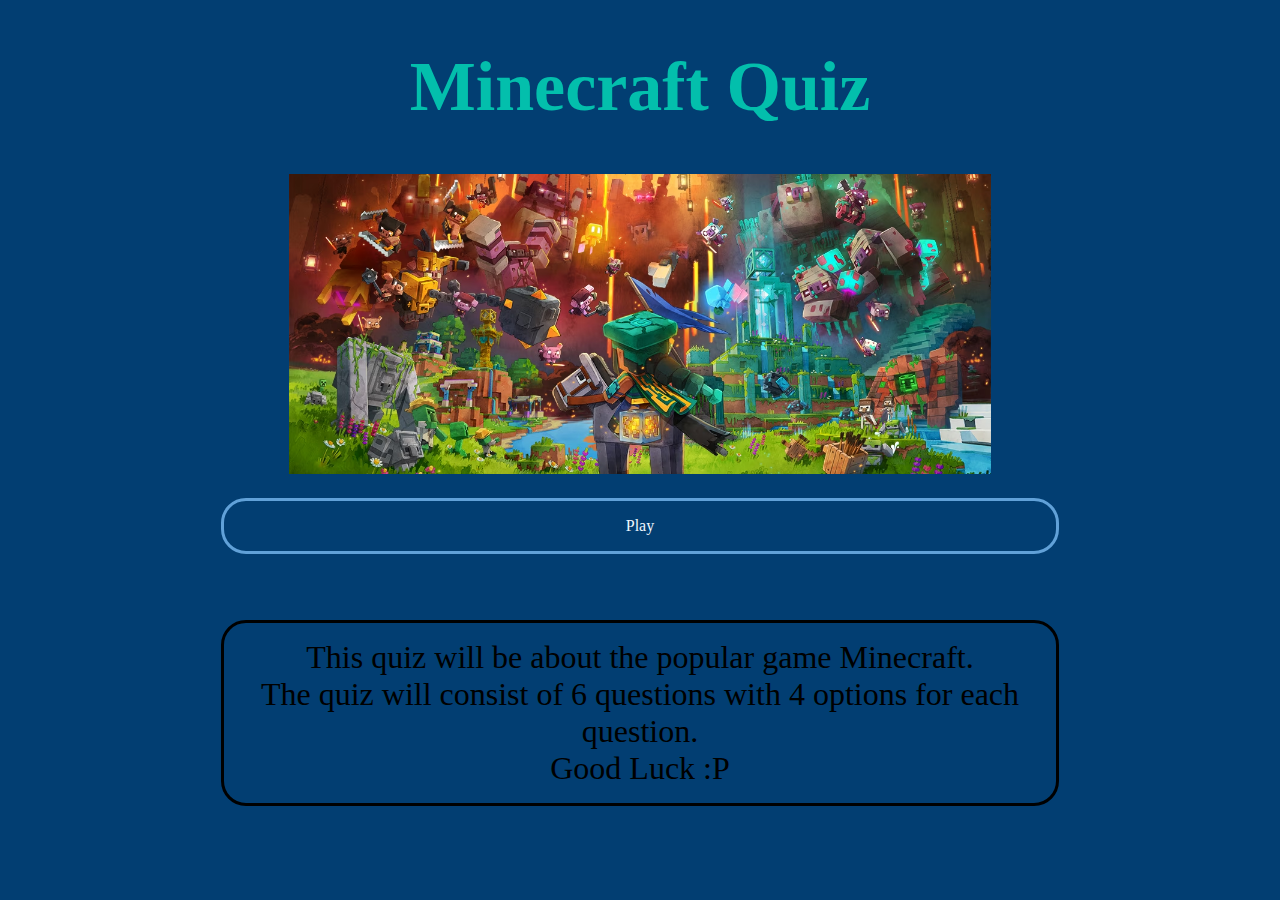
<file: index.html>
<!DOCTYPE html>
<html lang="en">
<head>
    <meta charset="UTF-8">
    <meta name="viewport" content="width=device-width, initial-scale=1.0">
    <link rel="stylesheet" href="style.css">
    <script type="module" src="start.js"></script>
    <title>Minecraft quiz</title>
</head>
<body>

     <div class="titleForFrontPage">
         <h1>Minecraft Quiz</h1>
     </div>

    <img class="bildet" src="Bilder/TheArrival_1170x500.avif" alt="">


<a class="textAnswer" href="spm1.html">Play</a>
<br>

<p class="textInfo">This quiz will be about the popular game Minecraft.
<br> The quiz will consist of 6 questions with 4 options for each question.
<br>
Good Luck :P
</p>





















</body>
</html>
</file>
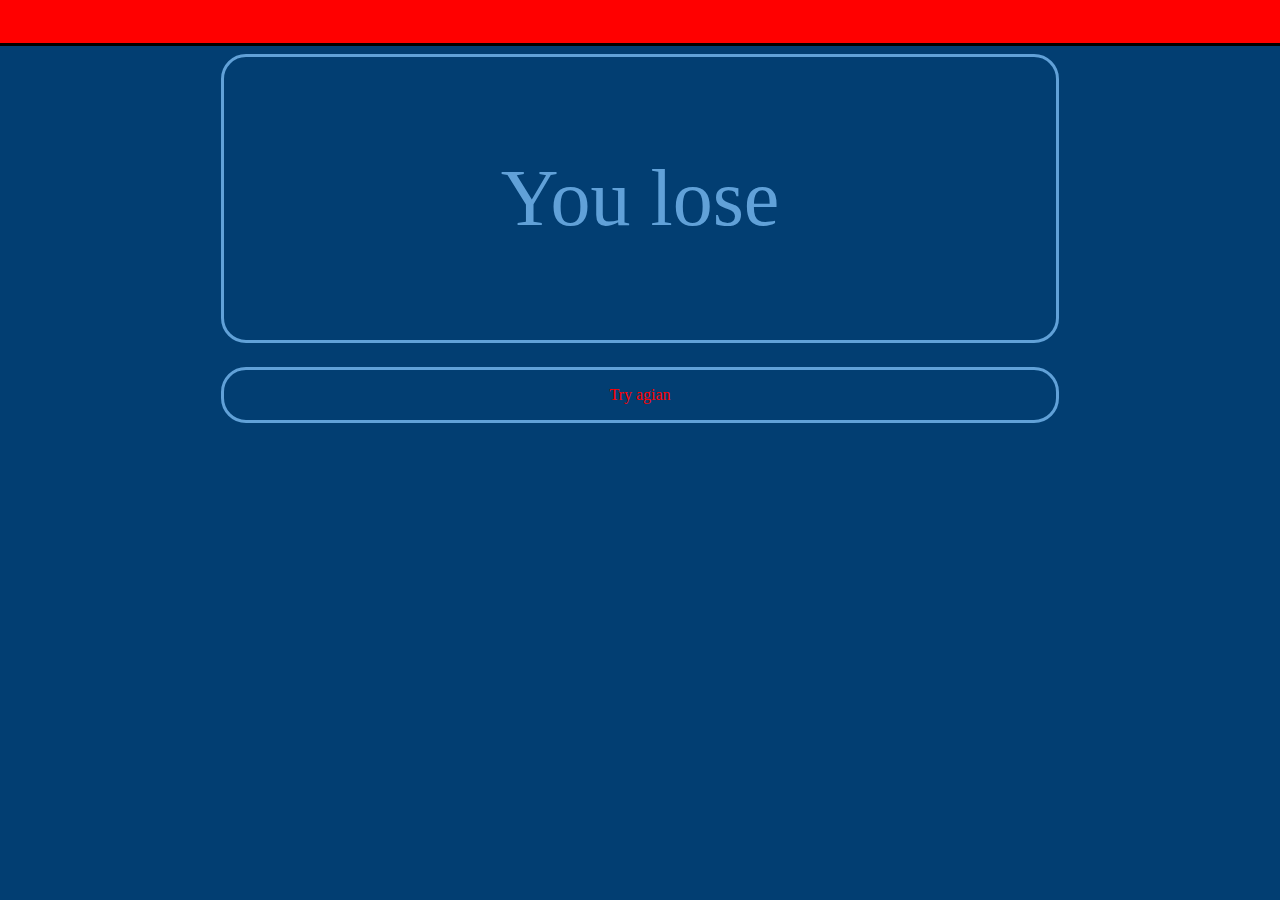
<file: lose.html>
<!DOCTYPE html>
<html lang="en">
<head>
    <meta charset="UTF-8">
    <meta name="viewport" content="width=device-width, initial-scale=1.0">
    <link rel="stylesheet" href="style.css">
    <title>win</title> 
</head>
<body>

    <div class="loserBorder"></div>

    <div class="winBorderText">
        <p>You lose</p>
    </div>

    <div class="textAnswer">
        <a class="tryAgian" href="index.html">Try agian</a>
    </div>

</body>
</html>
</file>
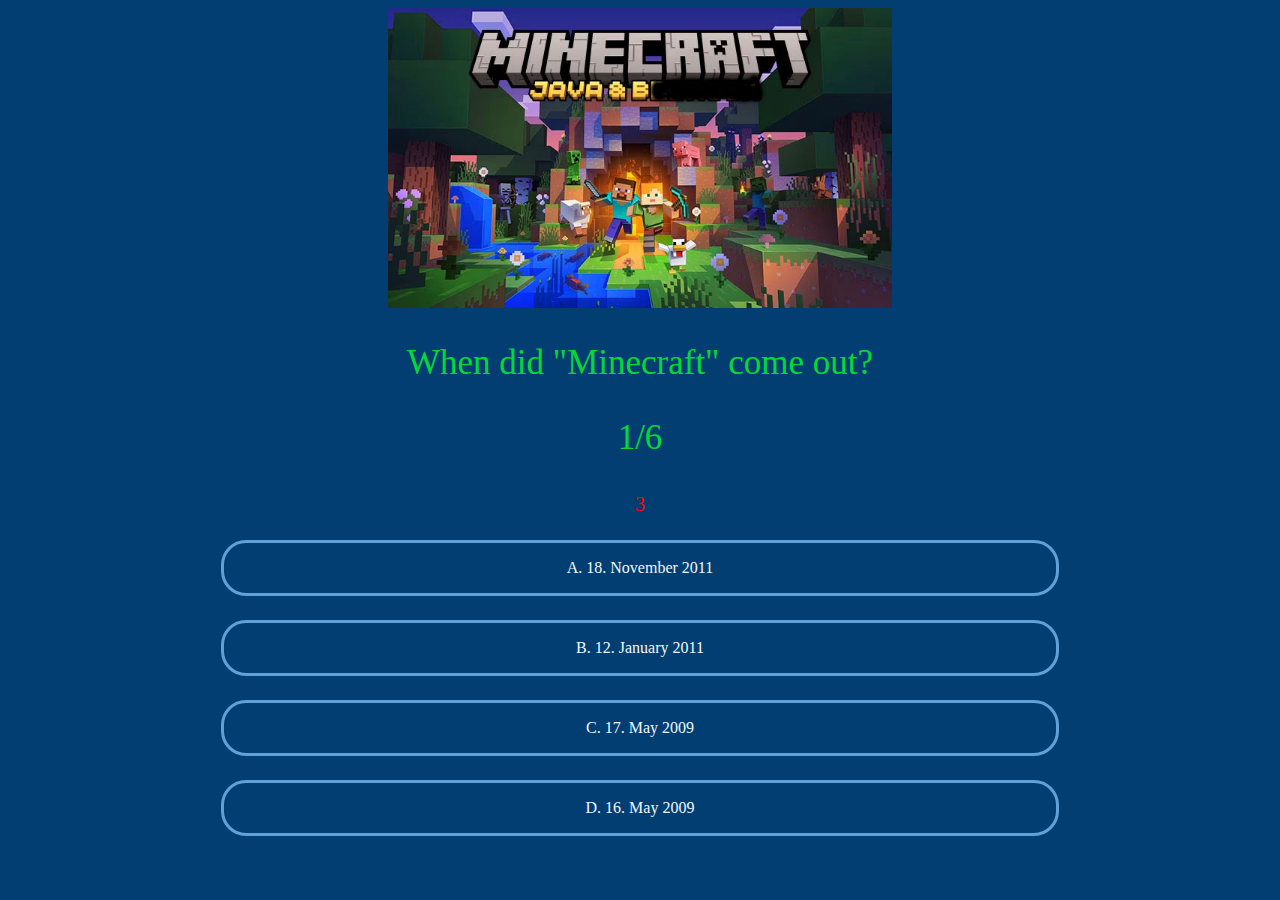
<file: spm1.html>
<!DOCTYPE html>
<html lang="en">
<head>
    <meta charset="UTF-8">
    <meta name="viewport" content="width=device-width, initial-scale=1.0">
    <link rel="stylesheet" href="style.css">
    <script type="module" src="life-counter.js"></script>
    <title>Minecraft quiz</title>
</head>
<body>

    <img class="bildet" src="Bilder/Minecraft starter bildet.jpg" alt="">

         <div class="question">
             <p>When did "Minecraft" come out?</p>
             <p>1/6</p>
         </div>

        <p class="question2" id="life">life left = </p>

         <a class="textAnswer" id="lose" data-spm="1">A. 18. November 2011</a>
         <a class="textAnswer" id="lose2" data-spm="1">B. 12. January 2011</a>
         <a class="textAnswer" id="lose4" data-spm="2">C. 17. May 2009</a>
         <a class="textAnswer" id="lose3" data-spm="1">D. 16. May 2009</a>

      

</body>
</html>
</file>
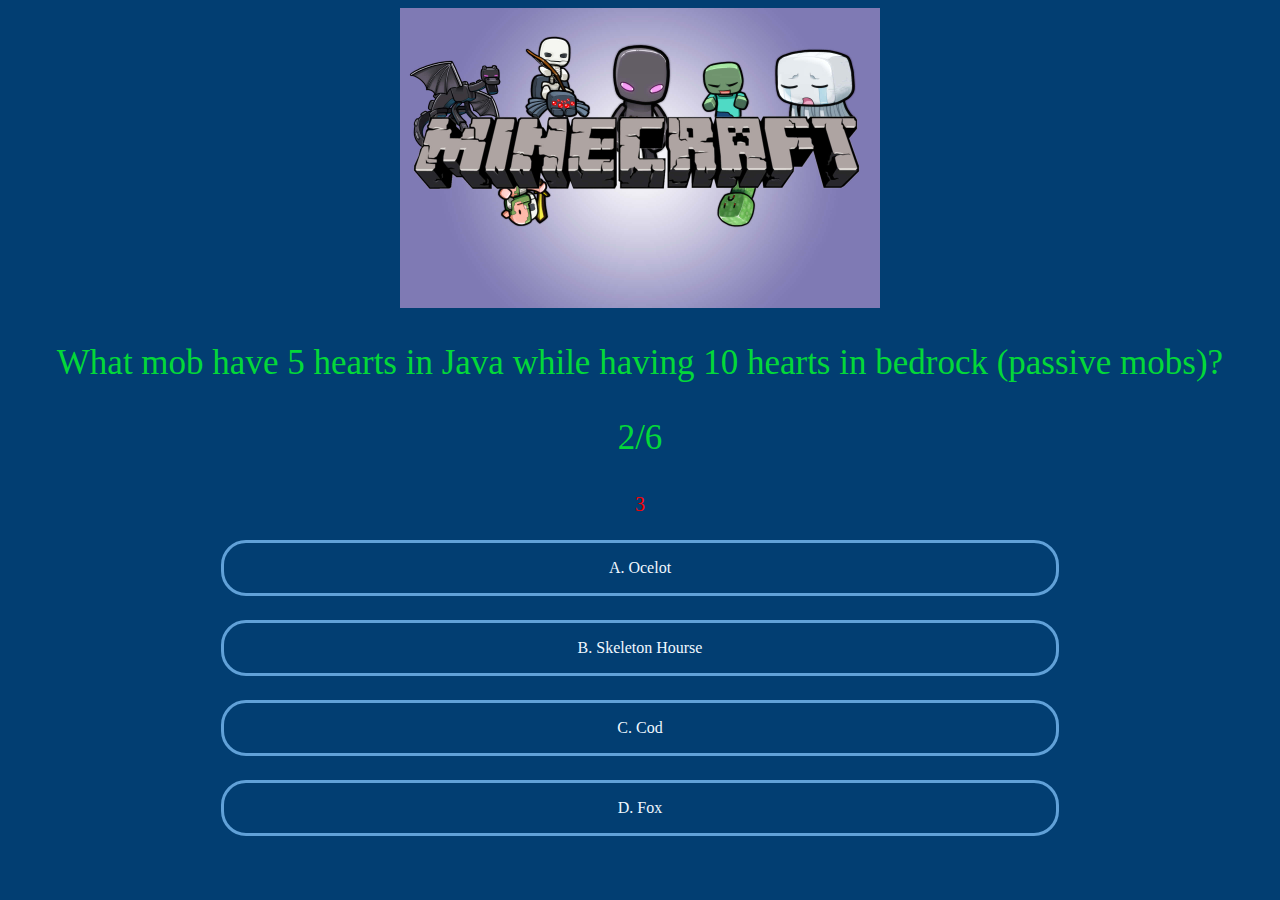
<file: spm2.html>
<!DOCTYPE html>
<html lang="en">
<head>
    <meta charset="UTF-8">
    <meta name="viewport" content="width=device-width, initial-scale=1.0">
    <link rel="stylesheet" href="style.css">
    <script type="module" src="life-counter.js"></script>
    <title>Document</title>
</head>
<body>

    <img class="bildet" src="Bilder/Side 2 bildet.jpg" alt="">
    
         <div class="question">
             <p>What mob have 5 hearts in Java while having 10 hearts in bedrock (passive mobs)?</p>
             <p>2/6</p>
         </div>

        <p class="question2" id="life"></p>

         <a class="textAnswer" id="lose" data-spm="2">A. Ocelot</a>
         <a class="textAnswer" id="lose2" data-spm="2">B. Skeleton Hourse</a>
         <a class="textAnswer" id="lose3" data-spm="2">C. Cod</a>
         <a class="textAnswer" id="lose4" data-spm="3">D. Fox</a>   
    
</body>
</html>
</file>
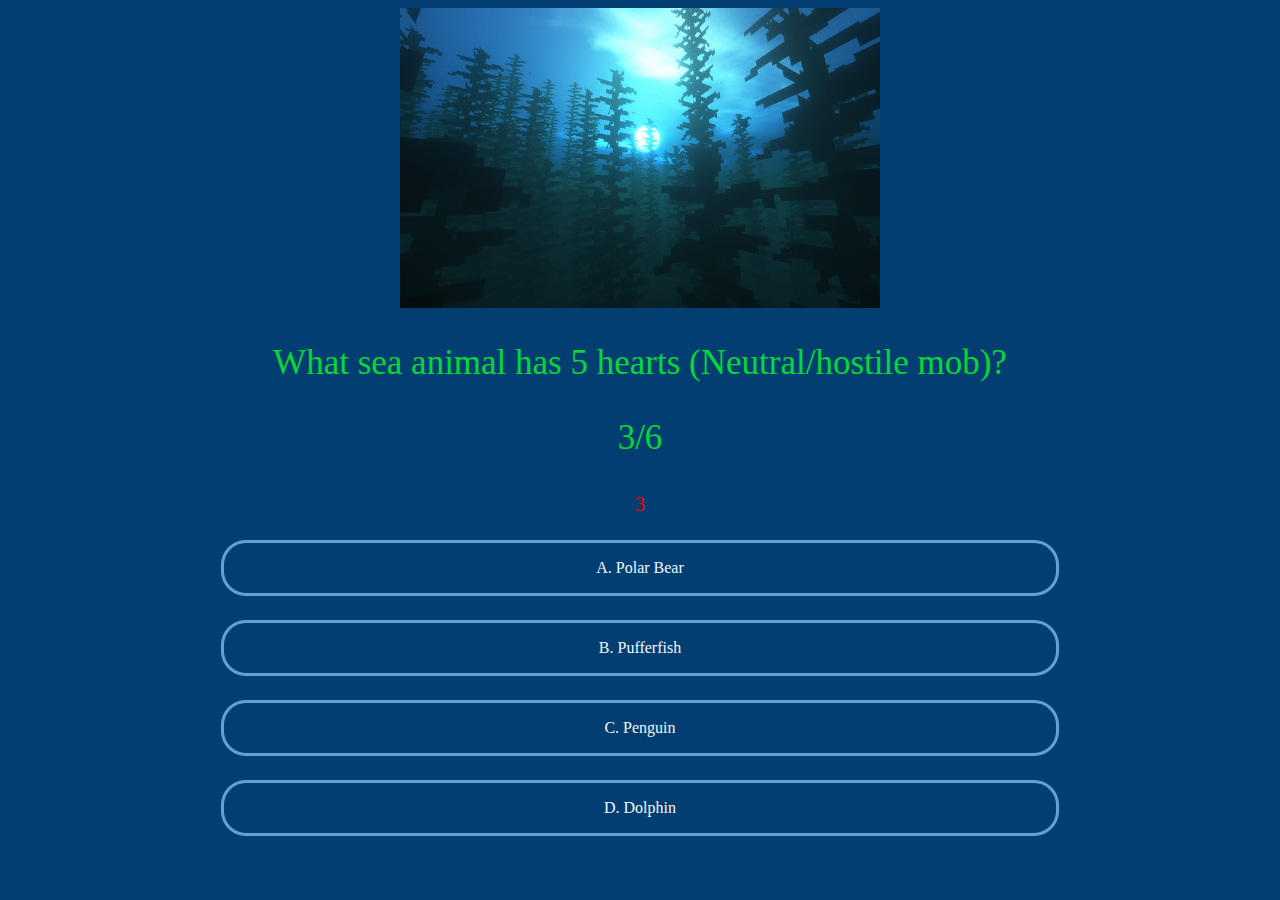
<file: spm3.html>
<!DOCTYPE html>
<html lang="en">
<head>
    <meta charset="UTF-8">
    <meta name="viewport" content="width=device-width, initial-scale=1.0">
    <link rel="stylesheet" href="style.css">
    <script type="module" src="life-counter.js"></script>
    <title>Document</title>
</head>
<body> 

    <img class="bildet" src="Bilder/Side 3 bildet.jpeg" alt="">
    
         <div class="question">
             <p>What sea animal has 5 hearts (Neutral/hostile mob)?</p>
             <p>3/6</p>
         </div>

        <p class="question2" id="life"></p>
        
         <a class="textAnswer" id="lose" data-spm="3">A. Polar Bear</a>
         <a class="textAnswer" id="lose2" data-spm="3">B. Pufferfish</a>
         <a class="textAnswer" id="lose3" data-spm="3">C. Penguin</a>
         <a class="textAnswer" id="lose4" data-spm="4">D. Dolphin</a>  

</body>
</html>
</file>
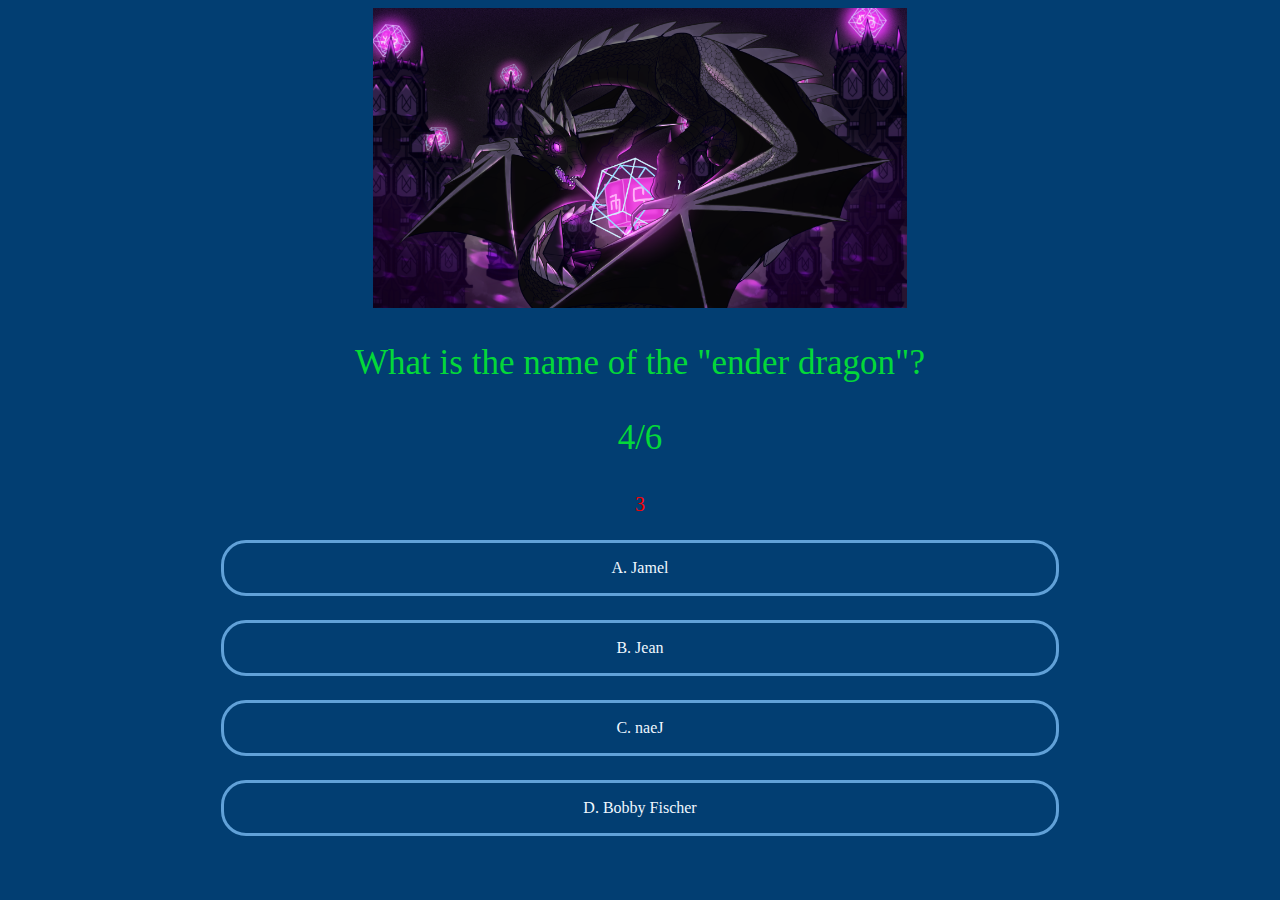
<file: spm4.html>
<!DOCTYPE html>
<html lang="en">
<head>
    <meta charset="UTF-8">
    <meta name="viewport" content="width=device-width, initial-scale=1.0">
    <link rel="stylesheet" href="style.css">
    <script type="module" src="life-counter.js"></script>
    <title>Document</title>
</head>
<body>

    <img class="bildet" src="Bilder/Side 4 bildet.png" alt="">

         <div class="question">
             <p>What is the name of the "ender dragon"?</p>
             <p>4/6</p>
         </div>

        <p class="question2" id="life"></p>
     
         <a class="textAnswer" id="lose" data-spm="4">A. Jamel</a>
         <a class="textAnswer" id="lose4" data-spm="5">B. Jean</a>
         <a class="textAnswer" id="lose2" data-spm="4">C. naeJ</a>
         <a class="textAnswer" id="lose3" data-spm="4">D. Bobby Fischer</a>   
    
</body>
</html>
</file>
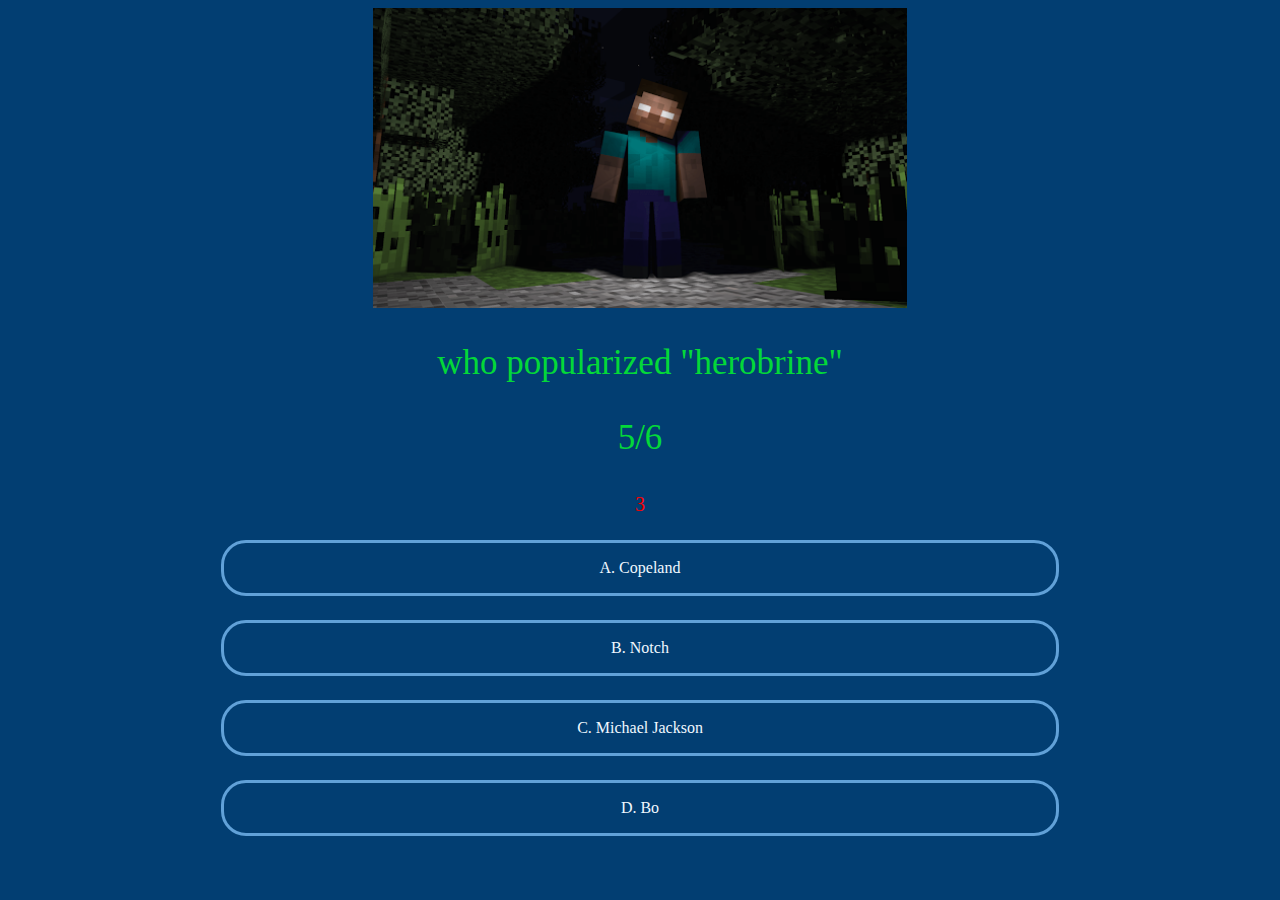
<file: spm5.html>
<!DOCTYPE html>
<html lang="en">
<head>
    <meta charset="UTF-8">
    <meta name="viewport" content="width=device-width, initial-scale=1.0">
    <link rel="stylesheet" href="style.css">
    <script type="module" src="life-counter.js"></script>
    <title>Document</title>
</head>
<body>

    <img class="bildet" src="Bilder/Side 5 bildet.webp" alt="">

         <div class="question">
            <p>who popularized "herobrine"</p>
            <p>5/6</p>
         </div>

        <p class="question2" id="life"></p>
    
         <a class="textAnswer" id="lose4" data-spm="6">A. Copeland</a>
         <a class="textAnswer" id="lose" data-spm="5">B. Notch</a>
         <a class="textAnswer" id="lose2" data-spm="5">C. Michael Jackson</a>
         <a class="textAnswer" id="lose3" data-spm="5">D. Bo</a> 
    
</body>
</html>
</file>
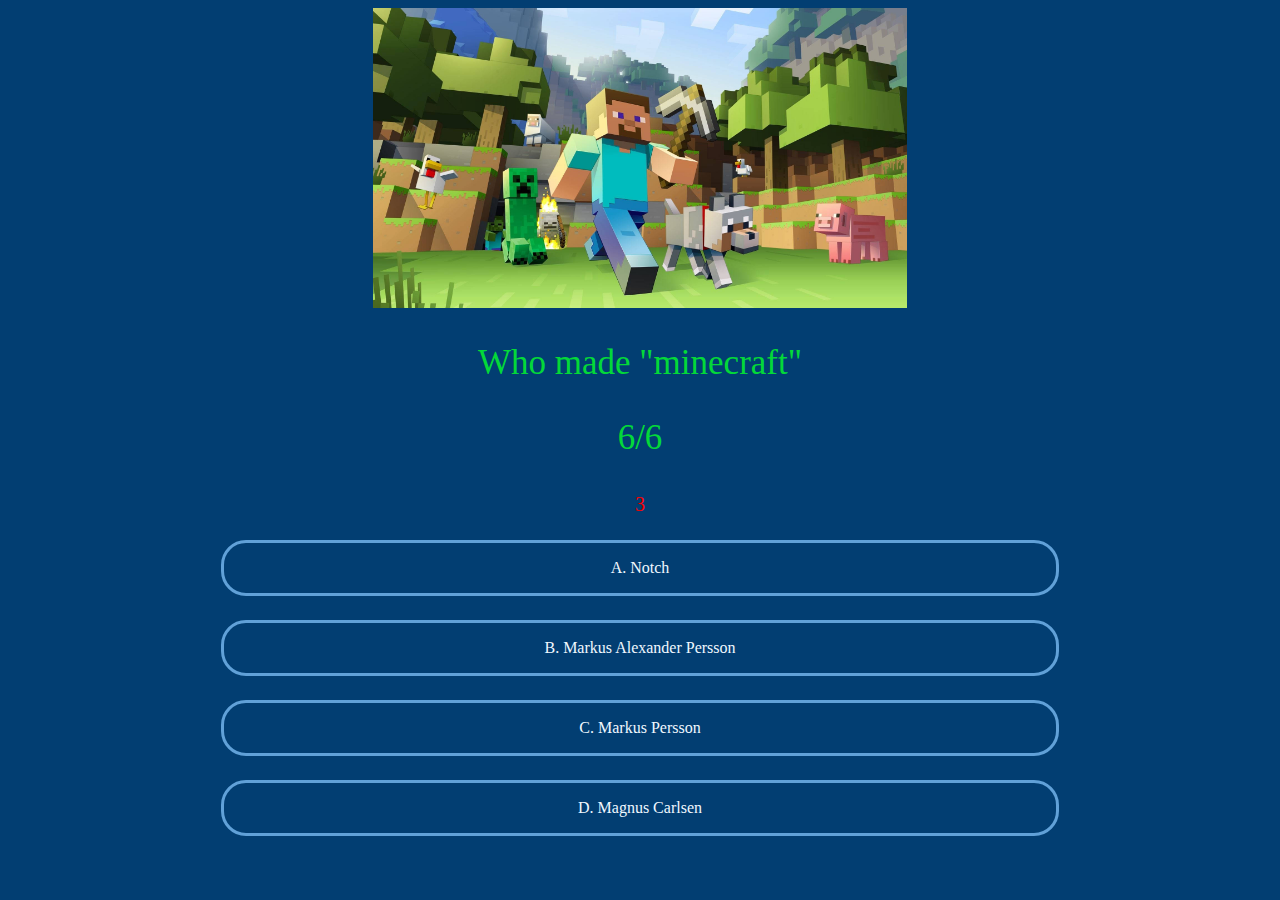
<file: spm6.html>
<!DOCTYPE html>
<html lang="en">
<head>
    <meta charset="UTF-8">
    <meta name="viewport" content="width=device-width, initial-scale=1.0">
    <link rel="stylesheet" href="style.css">
    <script type="module" src="life-counter.js"></script>
    <title>Document</title>
</head>
<body>   

    <img class="bildet" src="Bilder/Side 6 bildet.jpeg" alt="">

         <div class="question">
            <p>Who made "minecraft"</p>
            <p>6/6</p>
         </div>

        <p class="question2" id="life"></p>
        
         <a class="textAnswer" id="lose" data-spm="6">A. Notch</a>
         <a class="textAnswer" id="lose2" data-spm="6">B. Markus Alexander Persson</a>
         <a class="textAnswer" id="lose4" data-spm="7">C. Markus Persson</a>
         <a class="textAnswer" id="lose3" data-spm="6">D. Magnus Carlsen</a> 

</body>
</html>
</file>
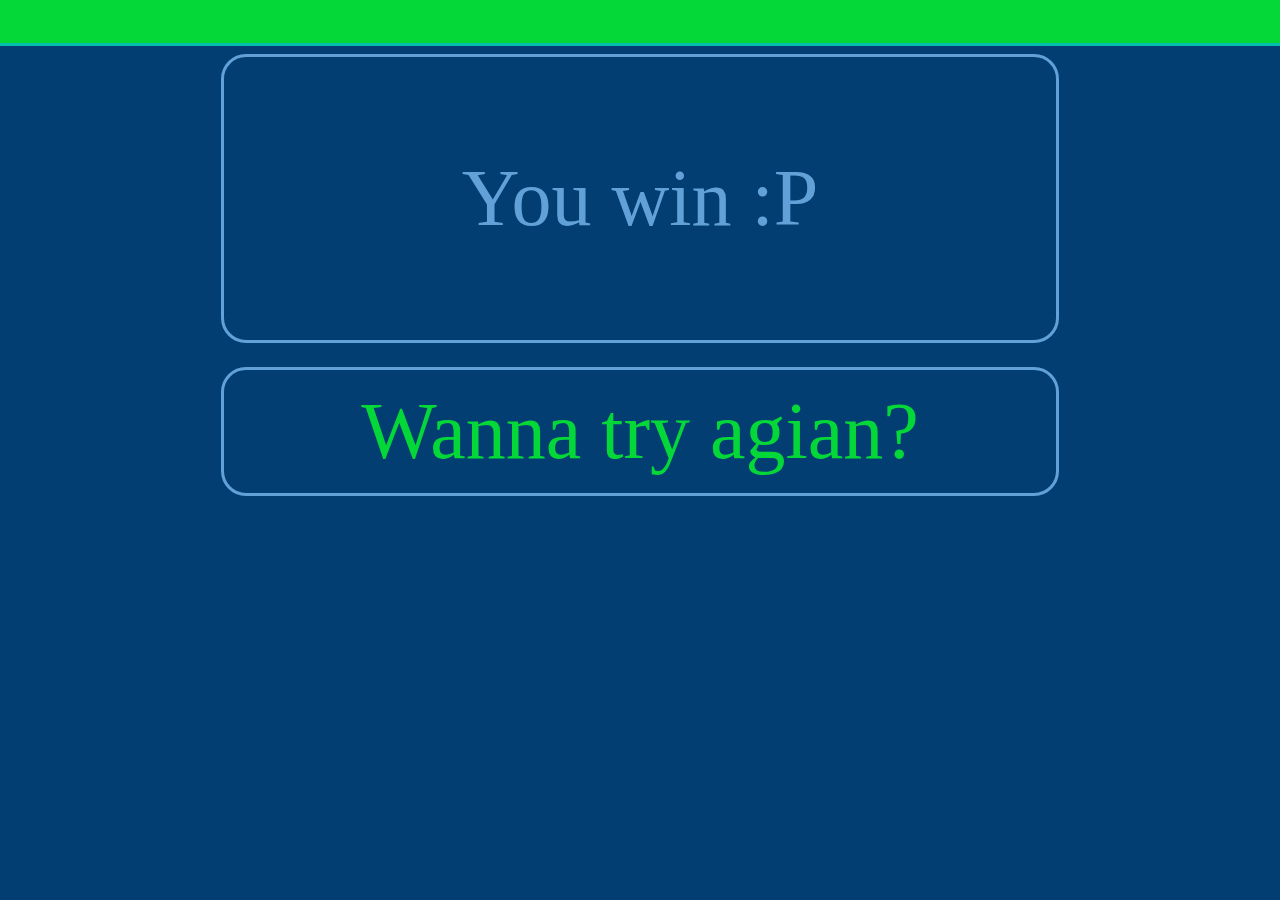
<file: spm7.html>
<!DOCTYPE html>
<html lang="en">
<head>
    <meta charset="UTF-8">
    <meta name="viewport" content="width=device-width, initial-scale=1.0">
    <link rel="stylesheet" href="style.css">
    <title>win</title> 
</head>
<body>

    <div class="winBorder"></div>

    <div class="winBorderText">
        <p id="point">You win :P</p>
    </div>

    <div class="playAgian"> 
        <a href="index.html">Wanna try agian?</a>
    </div>


</body>
</html>
</file>
<file: style.css>
body{
    background-color: rgba(2, 62, 114, 1);;
}


.starterBildet {
    display: block;
    margin-inline: auto;
    height: 400px;
}

.bildet{
    display: block;
    margin-inline: auto;
    height: 300px;
}


h1{
    text-align: center;
}


.textAnswer{
    display: flex;
    flex-direction: row;
    justify-content: center;    
    text-align: center;
    border: solid rgba(97, 161, 216, 1);
    border-radius: 25px;
    padding: 1rem;  
    width: 800px;
    margin-inline: auto;
    text-decoration: none;
    padding: 1rem;
    margin-block: 1.5rem;
    color: aliceblue
}

.textAnswer:hover{
    animation-delay: 10s;
    background-color: black;
    transition: 500ms;
    font-size: 30px;
}

.textAnswer2{
    display: flex;
    flex-direction: row;
    justify-content: center;    
    text-align: center;
    border: solid rgba(97, 161, 216, 1);
    border-radius: 25px;
    padding: 1rem;  
    width: 800px;
    margin-inline: auto;
    text-decoration: none;
    padding: 1rem;
    margin-block: 1.5rem;
    color: aliceblue
}

.textAnswer2:hover{
    animation-delay: 10s;
    background-color: black;
    transition: 500ms;
    font-size: 30px;
}


.question{
    font-size: 35px;
    text-align: center;
    color: rgba(4, 216, 57, 1);
}

.question2{
    font-size: 20px;
    text-align: center;
    color: red
}



.winBorder{
border: solid;
height: 3rem;
width: 100rem;
background-color: rgba(4, 216, 57, 1);
margin: -1rem;
color: rgba(3, 191, 172, 1);;

}


.winBorderText{
    display: flex;
    flex-direction: row;
    justify-content: center;    
    text-align: center;
    border: solid rgba(97, 161, 216, 1);
    border-radius: 25px;
    padding: 1rem;  
    width: 800px;
    margin-inline: auto;
    text-decoration: none;
    padding: 1rem;
    margin-block: 1.5rem;
    color: rgba(97, 161, 216, 1);
    font-size: 80px;
}


.playAgian{
    display: flex;
    flex-direction: row;
    justify-content: center;    
    text-align: center;
    border: solid rgba(97, 161, 216, 1);
    border-radius: 25px;
    padding: 1rem;  
    width: 800px;
    margin-inline: auto;
    padding: 1rem;
    margin-block: 1.5rem;
    font-size: 80px;
    color: rgba(97, 161, 216, 1);   
    text-decoration: none;
    
}
.playAgian a{
text-decoration: none;
color: rgba(4, 216, 57, 1);
}



.titleForFrontPage{
font-size: 35px;
text-align: center;
color: rgba(3, 191, 172, 1);
}

.textInfo{
    display: flex;
    flex-direction: row;
    justify-content: center;    
    text-align: center;
    border: solid black;
    border-radius: 25px;
    padding: 1rem;  
    width: 800px;
    margin-inline: auto;
    text-decoration: none;
    padding: 1rem;
    margin-block: 1.5rem;
    color: black;
    font-size: 2rem;
}

.textInfo:hover{
    animation-delay: 10s;
    background-color: aliceblue;
    transition: 500ms;
}


.loserBorder{
    border: solid;
    height: 3rem;
    width: 100rem;
    background-color: red;
    margin: -1rem;
}

.tryAgian{
text-decoration: none;
color: red

}

.tryAgian :hover{
    animation-delay: 10s;
    background-color: black;
    transition: 500ms;
    font-size: 150px;
}







/* Color Theme Swatches in RGBA 
.Fond-d'écran-Minecraft-1-rgba { color: rgba(2, 62, 114, 1); }
.Fond-d'écran-Minecraft-2-rgba { color: rgba(97, 161, 216, 1); }
.Fond-d'écran-Minecraft-3-rgba { color: rgba(3, 191, 172, 1); }
.Fond-d'écran-Minecraft-4-rgba { color: rgba(4, 216, 57, 1); }
.Fond-d'écran-Minecraft-5-rgba { color: rgba(10, 114, 25, 1); }
*/
</file>
